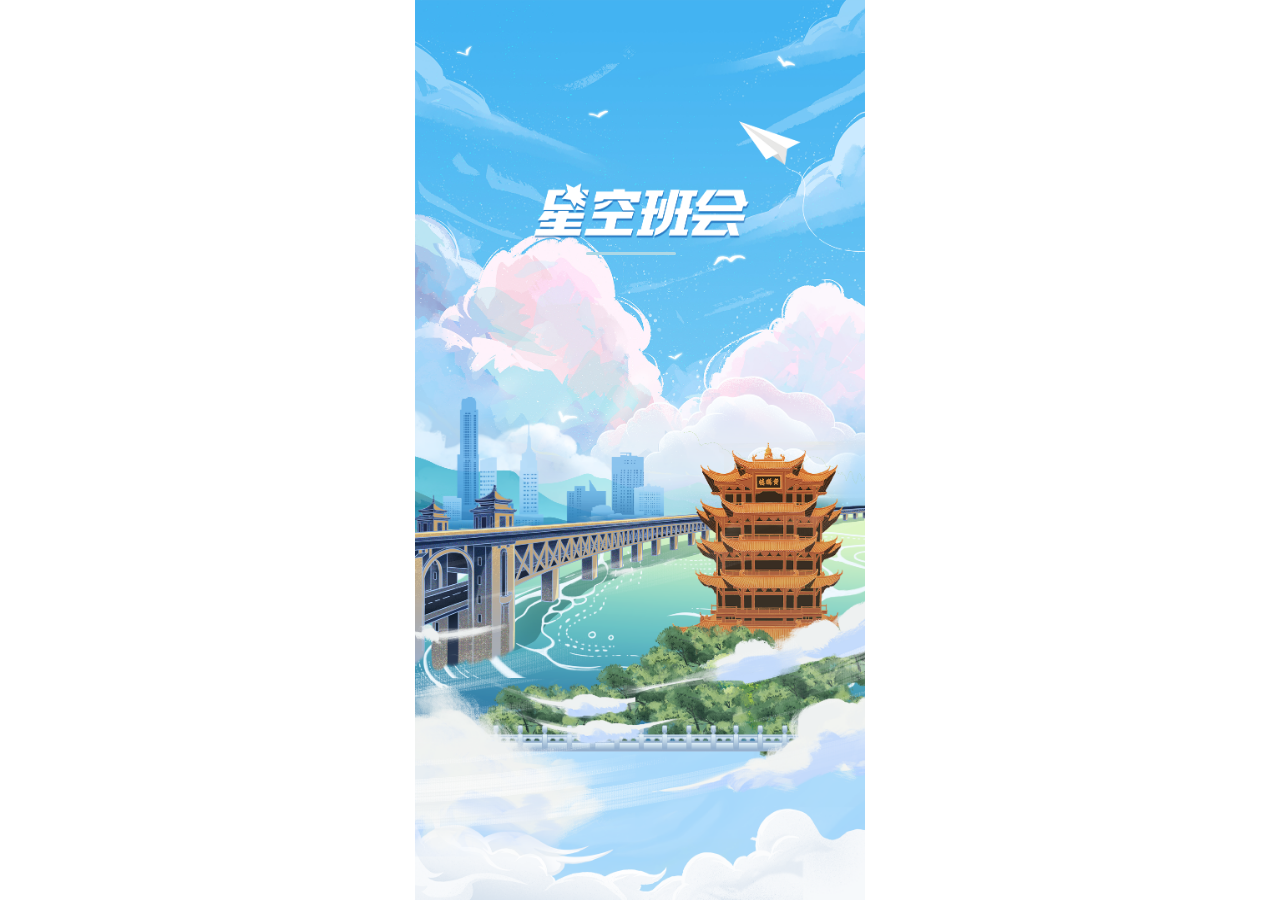
<file: game_dx/index.html>
<!DOCTYPE html>
<html lang="en">

<head>
    <meta charset="UTF-8">
    <meta http-equiv="X-UA-Compatible" content="IE=edge">
    <meta name="viewport" content="width=device-width, initial-scale=1.0">
    <link rel="stylesheet" type="text/css" href="css/index.css" />
    <script src="js/jquery.min.js"></script>
    <script src="js/content.js"></script>
    <script src="js/common.js"></script>

    <title>让我们共同成长——大学</title>
</head>

<body>
    <!-- 首页 -->
    <div class="page0 bg">
        <div class="progress">
        </div>
    </div>
    <div class="page1 bg" style="display:none">
        <div class="enterup">
            <div class="enter"></div>
        </div>
    </div>

    <!-- 答题页 -->
    <div class="page2 bg" style="display:none">
        <svg class="mugine_audio" version="1.0" xmlns="http://www.w3.org/2000/svg"
            xmlns:xlink="http://www.w3.org/1999/xlink" x="0px" y="0px" width="24px" height="24px" viewBox="0 0 46 46"
            enable-background="new 0 0 46 46" xml:space="preserve">
            <g>
                <circle opacity="0.6" cx="23" cy="23" r="23"></circle>
                <g>
                    <path fill="#ECECEC"
                        d="M23,2c11.6,0,21,9.4,21,21s-9.4,21-21,21S2,34.6,2,23S11.4,2,23,2 M23,0C10.3,0,0,10.3,0,23s10.3,23,23,23 s23-10.3,23-23S35.7,0,23,0L23,0z">
                    </path>
                </g>
                <path fill="#ECECEC"
                    d="M27.5,7.3c0.6,1.1,0.8,2.4,1.6,3.4c0.9,1.5,2.1,2.8,3,4.3c0.6,1.1,1.3,2.2,1.4,3.4c0.4,1.6-0.1,3.4-0.9,4.8 c-0.8,0.7-1.1-0.4-0.9-1c0.1-0.9,0.2-1.8,0-2.7c-0.2-1.3-0.6-2.6-1.4-3.7c-0.7-0.8-1.5-2.5-2.8-2.1c-0.9,0.4-0.7,1.5-0.8,2.3 c-0.6,5-1.2,10.1-1.9,15.1c-0.3,2.1-2.3,3.3-4.1,4c-1.6,0.7-3.5,1-5.2,0.4c-1.6-0.4-3.2-1.8-3-3.5c0.1-2.1,1.8-3.8,3.8-4.4 c1.9-0.8,4.2-0.8,6.1,0.2c0.9,0.4,1.3-0.4,1.5-1.3c0.9-6.4,1.7-12.8,2.5-19.2C26.3,6.8,27.4,6.7,27.5,7.3L27.5,7.3z">
                </path>
            </g>
            <polygon class="mugine_audio_off" fill="#ECECEC" points="14,11.2 13.2,12.9 33.3,34.2 34.2,32.5 "
                style="display: none;">
            </polygon>
        </svg>
        <div class="message"></div>
        <div id="game0" class="child">
            <div class="game_lock"></div>
        </div>
        <div id="game1" class="child">
            <div class="game_lock"></div>
        </div>
        <div id="game2" class="child">
            <div class="game_lock"></div>
        </div>
        <div id="game3" class="child">
            <div class="game_lock"></div>
        </div>
        <div id="game4" class="child">
            <div class="game_lock"></div>
        </div>
        <div id="game5" class="child">
            <div class="game_lock"></div>
        </div>
        <div id="game6" class="child">
            <div class="game_lock"></div>
        </div>
        <div id="game7" class="child">
            <div class="game_lock"></div>
        </div>
        <div id="game8" class="child">
            <div class="game_lock"></div>
        </div>
        <div id="game9" class="child">
            <div class="game_lock"></div>
        </div>
    </div>
    <!-- 留言板 -->
    <div class="message_board" style="display:none">
        <div class="return">返回</div>

        <iframe src="https://rmt.imugeda.com/c/scpy/4xe9/index.html" width="100%" frameborder="0"></iframe>
    </div>
    <!-- 具体题目 -->
    <div class="game" style="display:none">
        <svg class="mugine_audio" version="1.0" xmlns="http://www.w3.org/2000/svg"
            xmlns:xlink="http://www.w3.org/1999/xlink" x="0px" y="0px" width="24px" height="24px" viewBox="0 0 46 46"
            enable-background="new 0 0 46 46" xml:space="preserve">
            <g>
                <circle opacity="0.6" cx="23" cy="23" r="23"></circle>
                <g>
                    <path fill="#ECECEC"
                        d="M23,2c11.6,0,21,9.4,21,21s-9.4,21-21,21S2,34.6,2,23S11.4,2,23,2 M23,0C10.3,0,0,10.3,0,23s10.3,23,23,23 s23-10.3,23-23S35.7,0,23,0L23,0z">
                    </path>
                </g>
                <path fill="#ECECEC"
                    d="M27.5,7.3c0.6,1.1,0.8,2.4,1.6,3.4c0.9,1.5,2.1,2.8,3,4.3c0.6,1.1,1.3,2.2,1.4,3.4c0.4,1.6-0.1,3.4-0.9,4.8 c-0.8,0.7-1.1-0.4-0.9-1c0.1-0.9,0.2-1.8,0-2.7c-0.2-1.3-0.6-2.6-1.4-3.7c-0.7-0.8-1.5-2.5-2.8-2.1c-0.9,0.4-0.7,1.5-0.8,2.3 c-0.6,5-1.2,10.1-1.9,15.1c-0.3,2.1-2.3,3.3-4.1,4c-1.6,0.7-3.5,1-5.2,0.4c-1.6-0.4-3.2-1.8-3-3.5c0.1-2.1,1.8-3.8,3.8-4.4 c1.9-0.8,4.2-0.8,6.1,0.2c0.9,0.4,1.3-0.4,1.5-1.3c0.9-6.4,1.7-12.8,2.5-19.2C26.3,6.8,27.4,6.7,27.5,7.3L27.5,7.3z">
                </path>
            </g>
            <polygon class="mugine_audio_off" fill="#ECECEC" points="14,11.2 13.2,12.9 33.3,34.2 34.2,32.5 "
                style="display:none">
            </polygon>
        </svg>
        <div class="answer" style="display:none">
            <div class="item">
                <div class="topic">
                    <div class="header">
                    </div>
                    <div class="footer">
                    </div>
                </div>
                <div class="options"></div>
                <div class="submit" style="display: none"></div>
            </div>

        </div>
        <div class="mask" style="display: none;">
            <div class="continue">
                <div class="tips-content">
                    <div class="suggest"></div>
                </div>
                <div class="class-meeting"></div>
                <!-- <div class="check"></div> -->
                <div class="cancel"></div>

            </div>
        </div>
        <div class="learn-score-animation" style="display:none">
            <div class="get-score">
                <div class="halo">
                    <img src="./assets/public/halo.png" alt="">
                </div>
                <div class="learn">
                    <img src="./assets/public/learn.png" alt="">
                </div>
            </div>
        </div>
        <div class=" learn-score">
            <span>学习币 × 0</span>
        </div>
    </div>
    <!-- 表单 -->
    <div class="form_board" style="display:none">
        <iframe src="https://rmt.imugeda.com/c/scpy/g0s8/index.html" width="100%" frameborder="0"></iframe>
    </div>
    <!-- 学习币得分页 -->
    <!-- <div class="score-page" style="display:none"></div> -->
    <audio id="bg_audio" controls loop style="display: none; position: absolute; top: -1000px">
        <source src="./assets/public/我们的小时光.mp3" type="audio/mpeg" />
    </audio>
    <audio id="score_audio" controls style="display: none; position: absolute; top: -1000px">
        <source src="./assets/public/score_music.wav" type="audio/mpeg" />
    </audio>
    <audio id="click_audio" controls style="display: none; position: absolute; top: -1000px">
        <source src="./assets/public/click_music.mp3" type="audio/mpeg" />
    </audio>
    <script src="js/index.js"></script>
</body>

</html>
</file>
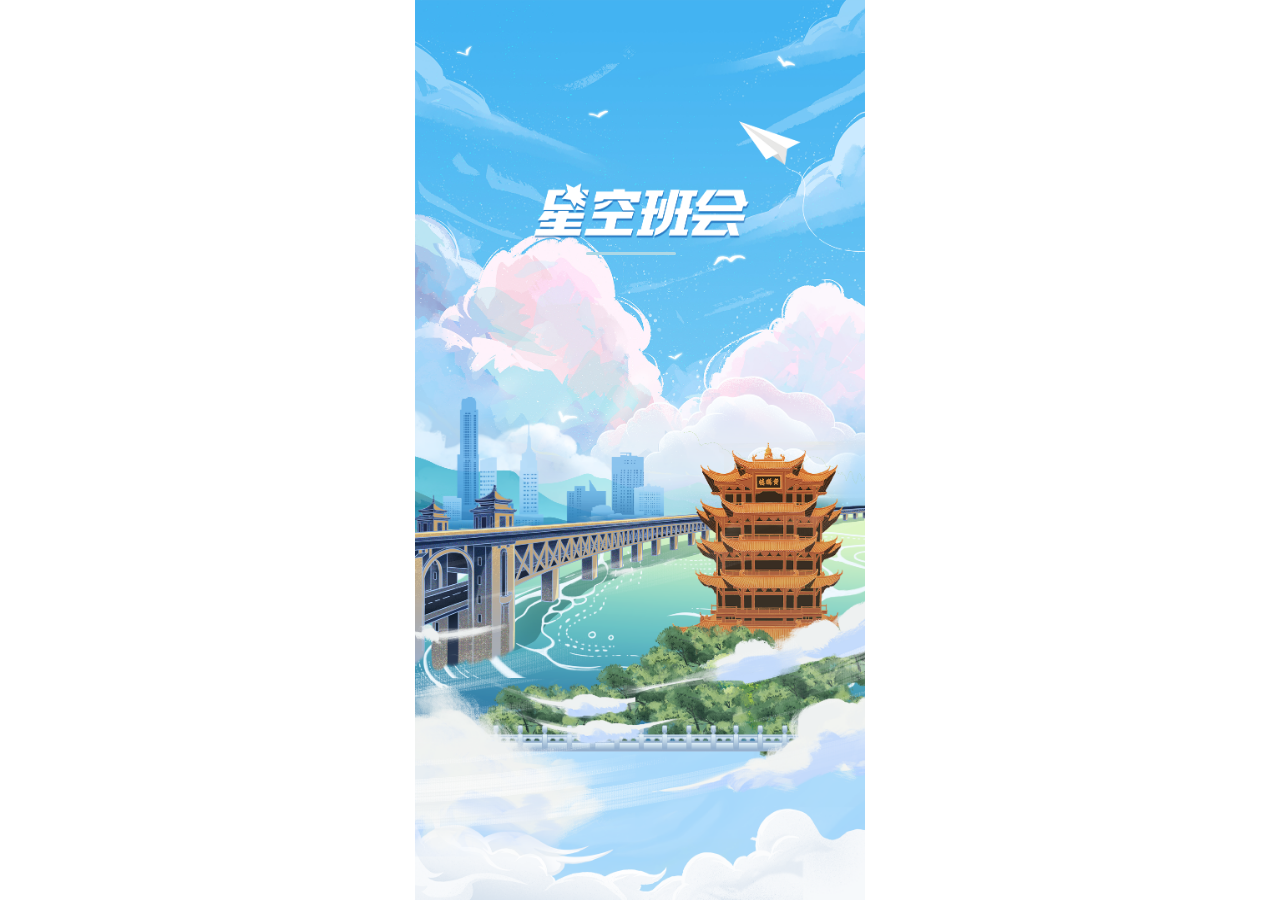
<file: game_zxx/index.html>
<!DOCTYPE html>
<html lang="en">

<head>
    <meta charset="UTF-8">
    <meta http-equiv="X-UA-Compatible" content="IE=edge">
    <meta name="viewport" content="width=device-width, initial-scale=1.0">
    <link rel="stylesheet" type="text/css" href="css/index.css" />
    <script src="js/jquery.min.js"></script>
    <script src="js/content.js"></script>
    <script src="js/common.js"></script>

    <title>让我们共同成长——中小学</title>
</head>

<body>
    <!-- 首页 -->
    <div class="page0 bg">
        <div class="progress">
        </div>
    </div>
    <div class="page1 bg" style="display:none">
        <div class="enterup">
            <div class="enter"></div>
        </div>
    </div>

    <!-- 答题页 -->
    <div class="page2 bg" style="display:none">
        <svg class="mugine_audio" version="1.0" xmlns="http://www.w3.org/2000/svg"
            xmlns:xlink="http://www.w3.org/1999/xlink" x="0px" y="0px" width="24px" height="24px" viewBox="0 0 46 46"
            enable-background="new 0 0 46 46" xml:space="preserve">
            <g>
                <circle opacity="0.6" cx="23" cy="23" r="23"></circle>
                <g>
                    <path fill="#ECECEC"
                        d="M23,2c11.6,0,21,9.4,21,21s-9.4,21-21,21S2,34.6,2,23S11.4,2,23,2 M23,0C10.3,0,0,10.3,0,23s10.3,23,23,23 s23-10.3,23-23S35.7,0,23,0L23,0z">
                    </path>
                </g>
                <path fill="#ECECEC"
                    d="M27.5,7.3c0.6,1.1,0.8,2.4,1.6,3.4c0.9,1.5,2.1,2.8,3,4.3c0.6,1.1,1.3,2.2,1.4,3.4c0.4,1.6-0.1,3.4-0.9,4.8 c-0.8,0.7-1.1-0.4-0.9-1c0.1-0.9,0.2-1.8,0-2.7c-0.2-1.3-0.6-2.6-1.4-3.7c-0.7-0.8-1.5-2.5-2.8-2.1c-0.9,0.4-0.7,1.5-0.8,2.3 c-0.6,5-1.2,10.1-1.9,15.1c-0.3,2.1-2.3,3.3-4.1,4c-1.6,0.7-3.5,1-5.2,0.4c-1.6-0.4-3.2-1.8-3-3.5c0.1-2.1,1.8-3.8,3.8-4.4 c1.9-0.8,4.2-0.8,6.1,0.2c0.9,0.4,1.3-0.4,1.5-1.3c0.9-6.4,1.7-12.8,2.5-19.2C26.3,6.8,27.4,6.7,27.5,7.3L27.5,7.3z">
                </path>
            </g>
            <polygon class="mugine_audio_off" fill="#ECECEC" points="14,11.2 13.2,12.9 33.3,34.2 34.2,32.5 "
                style="display: none;">
            </polygon>
        </svg>
        <div class="message"></div>
        <div id="game0" class="child">
            <div class="game_lock"></div>
        </div>
        <div id="game1" class="child">
            <div class="game_lock"></div>
        </div>
        <div id="game2" class="child">
            <div class="game_lock"></div>
        </div>
        <div id="game3" class="child">
            <div class="game_lock"></div>
        </div>
        <div id="game4" class="child">
            <div class="game_lock"></div>
        </div>
        <div id="game5" class="child">
            <div class="game_lock"></div>
        </div>
        <div id="game6" class="child">
            <div class="game_lock"></div>
        </div>
        <div id="game7" class="child">
            <div class="game_lock"></div>
        </div>
        <div id="game8" class="child">
            <div class="game_lock"></div>
        </div>
        <div id="game9" class="child">
            <div class="game_lock"></div>
        </div>
    </div>
    <!-- 留言板 -->
    <div class="message_board" style="display:none">
        <div class="return">返回</div>
        <iframe src="https://rmt.imugeda.com/c/scpy/-yku/index.html" width="100%"></iframe>
    </div>
    <!-- 具体题目 -->
    <div class="game" style="display:none">
        <svg class="mugine_audio" version="1.0" xmlns="http://www.w3.org/2000/svg"
            xmlns:xlink="http://www.w3.org/1999/xlink" x="0px" y="0px" width="24px" height="24px" viewBox="0 0 46 46"
            enable-background="new 0 0 46 46" xml:space="preserve">
            <g>
                <circle opacity="0.6" cx="23" cy="23" r="23"></circle>
                <g>
                    <path fill="#ECECEC"
                        d="M23,2c11.6,0,21,9.4,21,21s-9.4,21-21,21S2,34.6,2,23S11.4,2,23,2 M23,0C10.3,0,0,10.3,0,23s10.3,23,23,23 s23-10.3,23-23S35.7,0,23,0L23,0z">
                    </path>
                </g>
                <path fill="#ECECEC"
                    d="M27.5,7.3c0.6,1.1,0.8,2.4,1.6,3.4c0.9,1.5,2.1,2.8,3,4.3c0.6,1.1,1.3,2.2,1.4,3.4c0.4,1.6-0.1,3.4-0.9,4.8 c-0.8,0.7-1.1-0.4-0.9-1c0.1-0.9,0.2-1.8,0-2.7c-0.2-1.3-0.6-2.6-1.4-3.7c-0.7-0.8-1.5-2.5-2.8-2.1c-0.9,0.4-0.7,1.5-0.8,2.3 c-0.6,5-1.2,10.1-1.9,15.1c-0.3,2.1-2.3,3.3-4.1,4c-1.6,0.7-3.5,1-5.2,0.4c-1.6-0.4-3.2-1.8-3-3.5c0.1-2.1,1.8-3.8,3.8-4.4 c1.9-0.8,4.2-0.8,6.1,0.2c0.9,0.4,1.3-0.4,1.5-1.3c0.9-6.4,1.7-12.8,2.5-19.2C26.3,6.8,27.4,6.7,27.5,7.3L27.5,7.3z">
                </path>
            </g>
            <polygon class="mugine_audio_off" fill="#ECECEC" points="14,11.2 13.2,12.9 33.3,34.2 34.2,32.5 "
                style="display:none">
            </polygon>
        </svg>
        <div class="answer" style="display:none">
            <div class="item">
                <div class="topic">
                    <div class="header">
                    </div>
                    <div class="footer">
                    </div>
                </div>
                <div class="options"></div>
                <div class="submit" style="display: none"></div>
            </div>

        </div>
        <div class="mask" style="display: none;">
            <div class="continue">
                <div class="tips-content">
                    <div class="suggest"></div>
                </div>
                <div class="class-meeting"></div>
                <!-- <div class="check"></div> -->
                <div class="cancel"></div>

            </div>
        </div>
        <div class="learn-score-animation" style="display:none">
            <div class="get-score">
                <div class="halo">
                    <img src="./assets/public/halo.png" alt="">
                </div>
                <div class="learn">
                    <img src="./assets/public/learn.png" alt="">
                </div>
            </div>
        </div>
        <div class=" learn-score">
            <span>学习币 × 0</span>
        </div>
    </div>
    <!-- 表单 -->
    <div class="form_board" style="display:none">
        <div class="return">返回</div>
        <iframe src="https://rmt.imugeda.com/c/scpy/vzv8/index.html" width="100%"></iframe>
    </div>
    <!-- 学习币得分页 -->
    <!-- <div class="score-page" style="display:none"></div> -->
    <audio id="bg_audio" controls loop style="display: none; position: absolute; top: -1000px">
        <source src="./assets/public/我们的小时光.mp3" type="audio/mpeg" />
    </audio>
    <audio id="score_audio" controls style="display: none; position: absolute; top: -1000px">
        <source src="./assets/public/score_music.wav" type="audio/mpeg" />
    </audio>
    <audio id="click_audio" controls style="display: none; position: absolute; top: -1000px">
        <source src="./assets/public/click_music.mp3" type="audio/mpeg" />
    </audio>
    <script src="js/index.js"></script>
</body>

</html>
</file>
<file: game_dx/css/index.css>
* {
    margin: 0;
    padding: 0;
    list-style: none;
    box-sizing: border-box;
    user-select: none;
}

html {
    width: 100%;
    height: 100%;
    font-size: 100px;
}

body {
    width: 100%;
    height: 100%;
    max-width: 4.5rem;
    min-width: 3rem;
    margin: 0 auto;
    overflow: auto;
    font-size: 0.155rem;
    /* overflow: hidden; */
}

.mugine_audio {
    position: absolute;
    top: 1%;
    right: 1%;
    z-index: 999;
}

/* 首页 */
.page0 {
    background-image: url("../assets/public/bg_0.png");
    background-repeat: no-repeat;
    background-size: contain;
    background-position: center;
    background-size: 100% 100%;
    width: 100%;
    height: 100%;
    position: relative;
}

.progress {
    position: absolute;
    top: 28%;
    left: 38%;
    width: 0.9rem;
    height: 0.03rem;
    border-radius: 0.02rem;
    background: linear-gradient(#2196f3 0 0) 0/0% no-repeat lightblue;
    animation: p2 1.5s forwards steps(10);
}

@keyframes p2 {
    100% {
        background-size: 110%
    }
}

.page1 {
    background-image: url("../assets/public/bg_1.gif");
    background-repeat: no-repeat;
    background-size: contain;
    background-position: center;
    background-size: 100% 100%;
    width: 100%;
    height: 100%;
    position: relative;
}

.enterup .enter {
    /* opacity: 0; */
    /* background-color: pink; */
    background-image: url("../assets/public/enter.png");
    background-repeat: no-repeat;
    background-size: contain;
    background-position: center;
    position: absolute;
    bottom: 15%;
    left: 31%;
    height: 0.5rem;
    width: 1.42rem;
}

/* 答题页 */
.page2 {
    background-color: #a3d7f3;
    background-image: url("../assets/public/bg_2.png");
    background-repeat: no-repeat;
    background-size: contain;
    background-position: center;
    background-size: 100% 100%;
    width: 100%;
    height: 100%;
    position: relative;
}

.page2 .child {
    width: 1.3rem;
    height: 1rem;
    background-repeat: no-repeat;
    background-size: contain;
    background-position: center;
    position: relative;
}

#game0 {
    position: absolute;
    left: 11%;
    top: 18%;
    background-image: url(../assets/d1/index_bg.png);
    background-size: 78% 100%;
}

#game1 {
    position: absolute;
    right: 11%;
    top: 18%;
    background-image: url(../assets/d2/index_bg.png);
    background-size: 70% 100%;
}

#game2 {
    position: absolute;
    left: 11%;
    top: 33%;
    background-image: url("../assets/d3/index_bg.png");
    background-size: 71% 100%;
}

#game3 {
    position: absolute;
    right: 11%;
    top: 33%;
    background-image: url("../assets/d4/index_bg.png");
    background-size: 71% 100%;
}

#game4 {
    position: absolute;
    left: 11%;
    top: 49%;
    background-image: url("../assets/d5/index_bg.png");
    background-size: 80% 100%;
}

#game5 {
    position: absolute;
    right: 11%;
    top: 49%;
    background-image: url("../assets/d6/index_bg.png");
    background-size: 72% 100%;
}

#game6 {
    position: absolute;
    left: 11%;
    top: 64%;
    background-image: url("../assets/d7/index_bg.png");
    background-size: 67% 100%;
}

#game7 {
    position: absolute;
    right: 11%;
    top: 64%;
    background-image: url("../assets/d8/index_bg.png");
    background-size: 68% 100%;
}

#game8 {
    position: absolute;
    left: 11%;
    top: 80%;
    background-image: url("../assets/d9/index_bg.png");
    background-size: 88% 100%;
}

#game9 {
    position: absolute;
    right: 11%;
    top: 80%;
    background-image: url("../assets/d10/index_bg.png");
    background-size: 70% 100%;
}

.message {
    position: absolute;
    right: 9%;
    top: 7%;
    width: 0.5rem;
    height: 0.55rem;
    /* background-color: pink; */
}

/* iframe {
    pointer-events: none;
} */

.message_board {
    width: 100%;
    height: 100%;
    background: #f9feda;
    /* position: relative; */
}

.form_board {
    width: 100%;
    height: 100%;
    background: #1f8ada;
}

.message_board iframe,
.form_board iframe {
    height: calc(100% - 0.3rem);
}

.message_board .return,
.form_board .return {
    color: #4b3a3a;
    height: 0.3rem;
    line-height: 0.3rem;
    padding-left: 0.1rem;
    font-weight: 500;
}

/* 加了样式之后 脱离文档流 提交没有效果 */
/* .message_board .return {
    position: absolute;
    width: 1.1rem;
    height: 0.34rem;
    background-color: pink;
    right: 17%;
    top: 5.72rem;
} */

.game_lock {
    position: absolute;
    background-image: url("../assets/public/unlock_bg.gif");
    background-repeat: no-repeat;
    background-size: contain;
    background-size: 100% 100%;
    background-position: center;
    left: 33%;
    top: 21%;
    width: 0.43rem;
    height: 0.41rem;
    /* background-color: green; */
}

/* 答题要求 */
.bg img {
    width: 100%;
}

.bg {
    position: relative;
}

/* 具体答题 */
.game {
    width: 100%;
    height: 100%;
    text-align: justify;
    background-repeat: no-repeat;
    background-size: contain;
    background-position: center;
    background-size: 100% 100%;
    position: relative;
    overflow: hidden;
}


.answer {
    position: relative;
    height: 5.5rem;

}

.answer .item {
    display: flex;
    justify-content: center;
    flex-direction: column;
    height: 100%;
}

.answer .item .topic {
    margin-bottom: 0.2rem;
    background-position: center;
    background-image: url("../assets/public/topic.png");
    background-repeat: no-repeat;
    background-size: contain;
    background-size: 95% 100%;
    /* margin: 0 0.3rem; */
}

.topic .header {
    width: 3.17rem;
    height: 0.45rem;
    margin-left: 0.28rem;
    display: flex;
    align-items: center;
    font-weight: 900;
    font-size: 0.19rem;
    color: #4b3a3a;

}

.topic .footer {
    width: 85%;
    font-size: 0.15rem;
    color: #4b3a3a;
    margin: 0 auto;
    margin-bottom: 0.2rem;
}


.answer .item .options .options-item {
    display: inline-block;
    height: 0.56rem;
    max-width: 2.98rem;
    margin-bottom: 0.1rem;
    background-color: #fff;
    /* background-image: url("../assets/public/options.png");
    background-repeat: no-repeat;
    background-size: contain;
    background-size: 88% 100%; */
    border: 0.02rem solid #4b3a3a;
    border-radius: 0.14rem;
    position: relative;
    line-height: 0.4rem;
    color: #4b3a3a;
    margin-left: 0.3rem;
    white-space: nowrap;
}

.options-item div {
    font-size: 0.16rem;
    word-wrap: break-word;
    /* padding-left: 0.17rem;
    padding-right: 0.17rem; */
    padding: 0.06rem 0.17rem;
}

/* 遮罩层 */
.mask {
    width: 100%;
    height: 100%;
    display: flex;
    /* 水平垂直居中 */
    justify-content: center;
    align-items: center;
    position: relative;
}

.mask .continue {
    position: relative;
    /* top: 40%;
    left: 50%;
    transform: translate(-50%, -50%); */
    /* background-color: pink; */
    width: 82%;
    height: 5.2rem;
    background-position: center;
    background-repeat: no-repeat;
    background-size: contain;
    margin-bottom: 0.8rem;
}

.mask .tips-content {
    /* background-color: pink; */
    position: absolute;
    height: 2.78rem;
    width: 84%;
    top: 20%;
    left: 8%;
    overflow-y: scroll;
}

.mask .tips-content::-webkit-scrollbar {
    display: none;
}

.mask .tips-content .suggest {
    color: #4b3a3a;
    /* overflow-y: scroll; */
}

.mask .cancel {
    position: absolute;
    bottom: 13%;
    left: 27%;
    /* background-color: pink; */
    height: 0.34rem;
    width: 1.52rem;
    background-image: url("../assets/public/get.png");
    background-repeat: no-repeat;
    background-size: contain;
}

/* .mask .check {
    position: absolute;
    bottom: 14%;
    left: 69%;
    height: 0.34rem;
    width: 0.74rem;
    background-image: url("../assets/public/check.png");
    background-repeat: no-repeat;
    background-size: contain;
} */

.mask .class-meeting {
    position: absolute;
    top: 13%;
    left: 71%;
    height: 0.34rem;
    width: 0.74rem;
    background-image: url("../assets/public/class_meeting.png");
    background-repeat: no-repeat;
    background-size: contain;
    opacity: 0.6;
}

.submit {
    width: 1.2rem;
    height: 0.5rem;
    margin-left: 10%;
    /* position: absolute;
    left: 10%;
    bottom: -1.5%; */
    background-image: url("../assets/public/submit.png");
    background-repeat: no-repeat;
    background-size: contain;
}

.learn-score {
    width: 1.3rem;
    height: 0.5rem;
    position: absolute;
    bottom: 10%;
    right: 0;
    background-image: url("../assets/public/learnscore.png");
    background-repeat: no-repeat;
    background-size: contain;
    text-align: center;
}

.learn-score span {
    line-height: 0.6rem;
    font-size: 0.18rem;
    font-weight: bolder;
    color: #fff;
    padding-left: 0.32rem;
}

/* .score-page {
    width: 100%;
    height: 100%;
} */

/* 学习币得分动画 */
.learn-score-animation {
    /* width: 4rem; */
    position: relative;
    /* background-color: pink; */
    height: 100%;
    /* top: 30%;
    left: 30%; */
    /* width: 100%; */
    /* height: 5.9rem; */
    /* margin-top: 3rem; */
    /* height: 100%; */
    /* transform: translate(-50%, -50%); */
    /* animation: learnscore-third 1.2s forwards; */
}

.get-score {
    position: absolute;
    width: 2.5rem;
    height: 2.5rem;
    left: 10%;
    top: 10%;
    animation: learnscore-third 1.2s forwards;
}

@keyframes learnscore-first {
    0% {
        transform: rotate(0deg);
    }

    50% {
        opacity: 0.5;
    }

    75% {
        opacity: 0.25;
    }

    100% {
        opacity: 0;
        transform: rotate(360deg)
    }
}

@keyframes learnscore-second {
    0% {
        opacity: 1;
        transform: scale(1) translate(0, 0);
    }

    100% {
        opacity: 0;
        transform: scale(0.5) translate(2.1rem, 7.2rem);
    }
}

@keyframes learnscore-third {
    0% {
        transform: scale(1.2, 1.2);
    }

    50% {
        transform: scale(1, 1);
    }

    100% {
        transform: scale(1.2, 1.2);
    }
}

.learn-score-animation .halo {
    position: absolute;
    top: 3%;
    left: 10%;
    width: 2.7rem;
    height: 2.7rem;
    z-index: 1;
    animation: learnscore-first 1.5s forwards;
}

.learn-score-animation .learn {
    position: absolute;
    top: 31%;
    left: 33%;
    width: 1.6rem;
    height: 1.6rem;
    z-index: 2;
    animation: learnscore-second 1s 1.5s forwards;
}

img {
    width: 100%;
}
</file>
<file: game_zxx/css/index.css>
* {
    margin: 0;
    padding: 0;
    list-style: none;
    box-sizing: border-box;
    user-select: none;
}

html {
    width: 100%;
    height: 100%;
    font-size: 100px;
}

body {
    width: 100%;
    height: 100%;
    max-width: 4.5rem;
    min-width: 3rem;
    margin: 0 auto;
    overflow: auto;
    font-size: 0.155rem;
    /* overflow: hidden; */
}

.mugine_audio {
    position: absolute;
    top: 1%;
    right: 1%;
    z-index: 999;
}

/* 首页 */
.page0 {
    background-image: url("../assets/public/bg_0.png");
    background-repeat: no-repeat;
    background-size: contain;
    background-position: center;
    background-size: 100% 100%;
    width: 100%;
    height: 100%;
    position: relative;
}

.progress {
    position: absolute;
    top: 28%;
    left: 38%;
    width: 0.9rem;
    height: 0.03rem;
    border-radius: 0.02rem;
    background: linear-gradient(#2196f3 0 0) 0/0% no-repeat lightblue;
    animation: p2 1.5s forwards steps(10);
}

@keyframes p2 {
    100% {
        background-size: 110%
    }
}

.page1 {
    background-image: url("../assets/public/bg_1.gif");
    background-repeat: no-repeat;
    background-size: contain;
    background-position: center;
    background-size: 100% 100%;
    width: 100%;
    height: 100%;
    position: relative;
}

.enterup .enter {
    /* opacity: 0; */
    /* background-color: pink; */
    background-image: url("../assets/public/enter.png");
    background-repeat: no-repeat;
    background-size: contain;
    background-position: center;
    position: absolute;
    bottom: 15%;
    left: 31%;
    height: 0.5rem;
    width: 1.42rem;
}

/* 答题页 */
.page2 {
    background-image: url("../assets/public/bg_2.png");
    background-repeat: no-repeat;
    background-size: contain;
    background-position: center;
    background-size: 100% 100%;
    width: 100%;
    height: 100%;
    position: relative;
}

.page2 .child {
    width: 1.3rem;
    height: 1rem;
    background-repeat: no-repeat;
    background-size: contain;
    background-position: center;
    position: relative;
}

#game0 {
    position: absolute;
    left: 11%;
    top: 18%;
    background-image: url(../assets/d1/index_bg.png);
    background-size: 78% 100%;
}

#game1 {
    position: absolute;
    right: 11%;
    top: 18%;
    background-image: url(../assets/d2/index_bg.png);
    background-size: 70% 100%;
}

#game2 {
    position: absolute;
    left: 11%;
    top: 33%;
    background-image: url("../assets/d3/index_bg.png");
    background-size: 80% 100%;
}

#game3 {
    position: absolute;
    right: 11%;
    top: 33%;
    background-image: url("../assets/d4/index_bg.png");
    background-size: 80% 100%;
}

#game4 {
    position: absolute;
    left: 11%;
    top: 49%;
    background-image: url("../assets/d5/index_bg.png");
    background-size: 72% 100%;
}

#game5 {
    position: absolute;
    right: 11%;
    top: 49%;
    background-image: url("../assets/d6/index_bg.png");
    background-size: 74% 100%;
}

#game6 {
    position: absolute;
    left: 11%;
    top: 64%;
    background-image: url("../assets/d7/index_bg.png");
    background-size: 74% 100%;
}

#game7 {
    position: absolute;
    right: 11%;
    top: 64%;
    background-image: url("../assets/d8/index_bg.png");
    background-size: 74% 100%;
}

#game8 {
    position: absolute;
    left: 11%;
    top: 80%;
    background-image: url("../assets/d9/index_bg.png");
    background-size: 70% 100%;
}

#game9 {
    position: absolute;
    right: 11%;
    top: 80%;
    background-image: url("../assets/d10/index_bg.png");
    background-size: 70% 100%;
}

.message {
    position: absolute;
    right: 9%;
    top: 7%;
    width: 0.5rem;
    height: 0.55rem;
    /* background-color: pink; */
}

/* iframe {
    pointer-events: none;
} */

.message_board {
    width: 100%;
    height: 100%;
    background: #f9feda;
    /* position: relative; */
}

.form_board {
    width: 100%;
    height: 100%;
    background: #1f8ada;
}

.message_board iframe,
.form_board iframe {
    height: calc(100% - 0.3rem);
}

.message_board .return,
.form_board .return {
    color: #4b3a3a;
    height: 0.3rem;
    line-height: 0.3rem;
    padding-left: 0.1rem;
    font-weight: 500;
}

/* 加了样式之后 脱离文档流 提交没有效果 */
/* .message_board .return {
    position: absolute;
    width: 1.1rem;
    height: 0.34rem;
    background-color: pink;
    right: 17%;
    top: 5.72rem;
} */

.game_lock {
    position: absolute;
    background-image: url("../assets/public/unlock_bg.gif");
    background-repeat: no-repeat;
    background-size: contain;
    background-size: 100% 100%;
    background-position: center;
    left: 33%;
    top: 21%;
    width: 0.43rem;
    height: 0.41rem;
    /* background-color: green; */
}

/* 答题要求 */
.bg img {
    width: 100%;
}

.bg {
    position: relative;
}

/* 具体答题 */
.game {
    width: 100%;
    height: 100%;
    text-align: justify;
    background-repeat: no-repeat;
    background-size: contain;
    background-position: center;
    background-size: 100% 100%;
    position: relative;
    overflow: hidden;
}


.answer {
    position: relative;
    height: 5.5rem;

}

.answer .item {
    display: flex;
    justify-content: center;
    flex-direction: column;
    height: 100%;
}

.answer .item .topic {
    margin-bottom: 0.2rem;
    background-position: center;
    background-image: url("../assets/public/topic.png");
    background-repeat: no-repeat;
    background-size: contain;
    background-size: 95% 100%;
    /* margin: 0 0.3rem; */
}

.topic .header {
    width: 3.17rem;
    height: 0.45rem;
    margin-left: 0.28rem;
    display: flex;
    align-items: center;
    font-weight: 900;
    font-size: 0.19rem;
    color: #4b3a3a;

}

.topic .footer {
    width: 85%;
    font-size: 0.15rem;
    color: #4b3a3a;
    margin: 0 auto;
    margin-bottom: 0.2rem;
}


.answer .item .options .options-item {
    display: inline-block;
    height: 0.56rem;
    max-width: 2.98rem;
    margin-bottom: 0.1rem;
    background-color: #fff;
    /* background-image: url("../assets/public/options.png");
    background-repeat: no-repeat;
    background-size: contain;
    background-size: 88% 100%; */
    border: 0.02rem solid #4b3a3a;
    border-radius: 0.14rem;
    position: relative;
    font-size: 0.17rem;
    line-height: 0.4rem;
    color: #4b3a3a;
    margin-left: 0.3rem;
    white-space: nowrap;
}

.options-item div {
    font-size: 0.16rem;
    word-wrap: break-word;
    /* padding-left: 0.17rem;
    padding-right: 0.17rem; */
    padding: 0.06rem 0.17rem;
}

/* 遮罩层 */
.mask {
    width: 100%;
    height: 100%;
    display: flex;
    /* 水平垂直居中 */
    justify-content: center;
    align-items: center;
    position: relative;
}

.mask .continue {
    position: relative;
    /* top: 40%;
    left: 50%;
    transform: translate(-50%, -50%); */
    /* background-color: pink; */
    width: 82%;
    height: 5.2rem;
    background-position: center;
    background-repeat: no-repeat;
    background-size: contain;
    margin-bottom: 0.8rem;
}

.mask .tips-content {
    /* background-color: pink; */
    position: absolute;
    height: 2.78rem;
    width: 84%;
    top: 20%;
    left: 8%;
    overflow-y: scroll;
}

.mask .tips-content::-webkit-scrollbar {
    display: none;
}

.mask .tips-content .suggest {
    color: #4b3a3a;
    /* overflow-y: scroll; */
}

.mask .cancel {
    position: absolute;
    bottom: 13%;
    left: 27%;
    /* background-color: pink; */
    height: 0.34rem;
    width: 1.52rem;
    background-image: url("../assets/public/get.png");
    background-repeat: no-repeat;
    background-size: contain;
}

/* .mask .check {
    position: absolute;
    bottom: 14%;
    left: 69%;
    height: 0.34rem;
    width: 0.74rem;
    background-image: url("../assets/public/check.png");
    background-repeat: no-repeat;
    background-size: contain;
} */

.mask .class-meeting {
    position: absolute;
    top: 13%;
    left: 71%;
    height: 0.34rem;
    width: 0.74rem;
    background-image: url("../assets/public/class_meeting.png");
    background-repeat: no-repeat;
    background-size: contain;
    opacity: 0.6;
}

.submit {
    width: 1.2rem;
    height: 0.5rem;
    margin-left: 10%;
    /* position: absolute;
    left: 10%;
    bottom: -1.5%; */
    background-image: url("../assets/public/submit.png");
    background-repeat: no-repeat;
    background-size: contain;
}

.learn-score {
    width: 1.3rem;
    height: 0.5rem;
    position: absolute;
    bottom: 10%;
    right: 0;
    background-image: url("../assets/public/learnscore.png");
    background-repeat: no-repeat;
    background-size: contain;
    text-align: center;
}

.learn-score span {
    line-height: 0.6rem;
    font-size: 0.18rem;
    font-weight: bolder;
    color: #fff;
    padding-left: 0.32rem;
}

/* .score-page {
    width: 100%;
    height: 100%;
} */

/* 学习币得分动画 */
.learn-score-animation {
    /* width: 4rem; */
    position: relative;
    /* background-color: pink; */
    height: 100%;
    /* top: 30%;
    left: 30%; */
    /* width: 100%; */
    /* height: 5.9rem; */
    /* margin-top: 3rem; */
    /* height: 100%; */
    /* transform: translate(-50%, -50%); */
    /* animation: learnscore-third 1.2s forwards; */
}

.get-score {
    position: absolute;
    width: 2.5rem;
    height: 2.5rem;
    left: 10%;
    top: 10%;
    animation: learnscore-third 1.2s forwards;
}

@keyframes learnscore-first {
    0% {
        transform: rotate(0deg);
    }

    50% {
        opacity: 0.5;
    }

    75% {
        opacity: 0.25;
    }

    100% {
        opacity: 0;
        transform: rotate(360deg)
    }
}

@keyframes learnscore-second {
    0% {
        opacity: 1;
        transform: scale(1) translate(0, 0);
    }

    100% {
        opacity: 0;
        transform: scale(0.5) translate(2.1rem, 7.2rem);
    }
}

@keyframes learnscore-third {
    0% {
        transform: scale(1.2, 1.2);
    }

    50% {
        transform: scale(1, 1);
    }

    100% {
        transform: scale(1.2, 1.2);
    }
}

.learn-score-animation .halo {
    position: absolute;
    top: 3%;
    left: 10%;
    width: 2.7rem;
    height: 2.7rem;
    z-index: 1;
    animation: learnscore-first 1.5s forwards;
}

.learn-score-animation .learn {
    position: absolute;
    top: 31%;
    left: 33%;
    width: 1.6rem;
    height: 1.6rem;
    z-index: 2;
    animation: learnscore-second 1s 1.5s forwards;
}

img {
    width: 100%;
}
</file>
